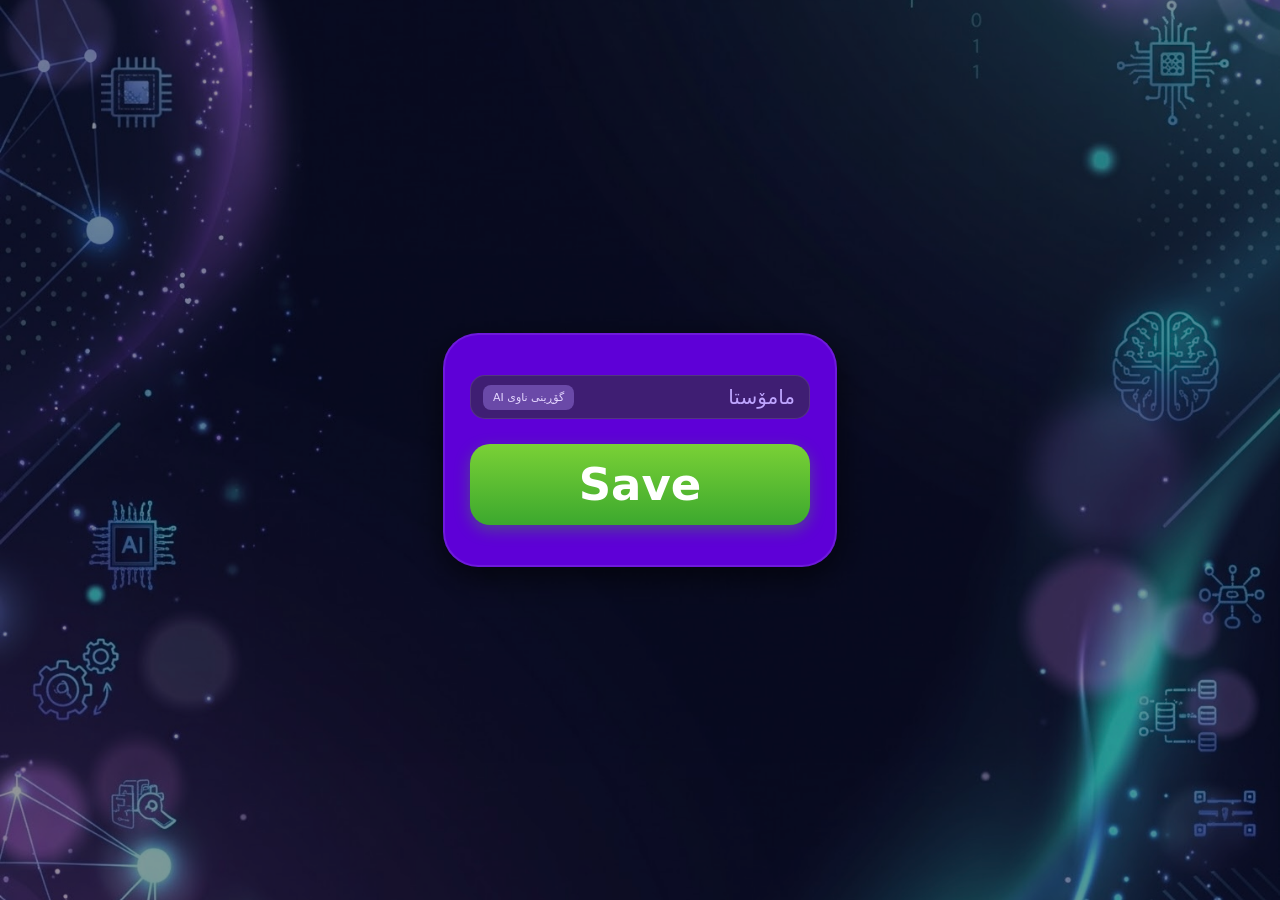
<file: ai.html>
<!DOCTYPE html>
<html lang="ckb" dir="rtl">
<head>
    <meta charset="UTF-8">
    <meta name="viewport" content="width=device-width, initial-scale=1.0">
    <title>مامۆستای AI</title>
    <link rel="stylesheet" href="ai.css">
</head>
<body>

    <!-- ١. پەنجەرەی پێشەکی بۆ دیاریکردنی ناوی مامۆستا (پێش چات) -->
    <div id="setup-container" class="setup-overlay">
        <div class="setup-box">
            <div class="input-row">
                <input type="text" id="ai-name-input" placeholder="مامۆستا">
                <div class="btn-change">گۆڕینی ناوی AI</div>
            </div>
            
            <button id="save-btn" class="save-button">Save</button>
        </div>
    </div>

    <!-- ٢. بەشی چات (کە دوای Save کردن بەدیار دەکەوێت) -->
    <div id="chat-container" class="chat-wrapper hidden">
        <header class="chat-header">
            <button class="back-btn" onclick="window.location.href='index.html'">〈</button>
            <div class="header-info">
                <span class="ai-avatar">🤖</span>
                <span id="display-ai-name" class="ai-title">مامۆستا</span>
            </div>
            <div></div> <!-- بۆ ڕێکخستنی هاوسەنگی -->
        </header>

        <div class="chat-messages" id="chat-box">
            <div class="message ai">سڵاو! من مامۆستا زیرەکەکەی تۆم لێرە. هەر پرسیارێکت هەیە لەسەر زمانی ئەڵمانی یان وانەکان لێم بپرسە.</div>
        </div>

        <div class="chat-input-area">
            <input type="text" id="message-input" placeholder="نامەیەک بنووسە...">
            <button id="send-btn">ناردن</button>
        </div>
    </div>

    <script src="ai.js"></script>
</body>
</html>
</file>
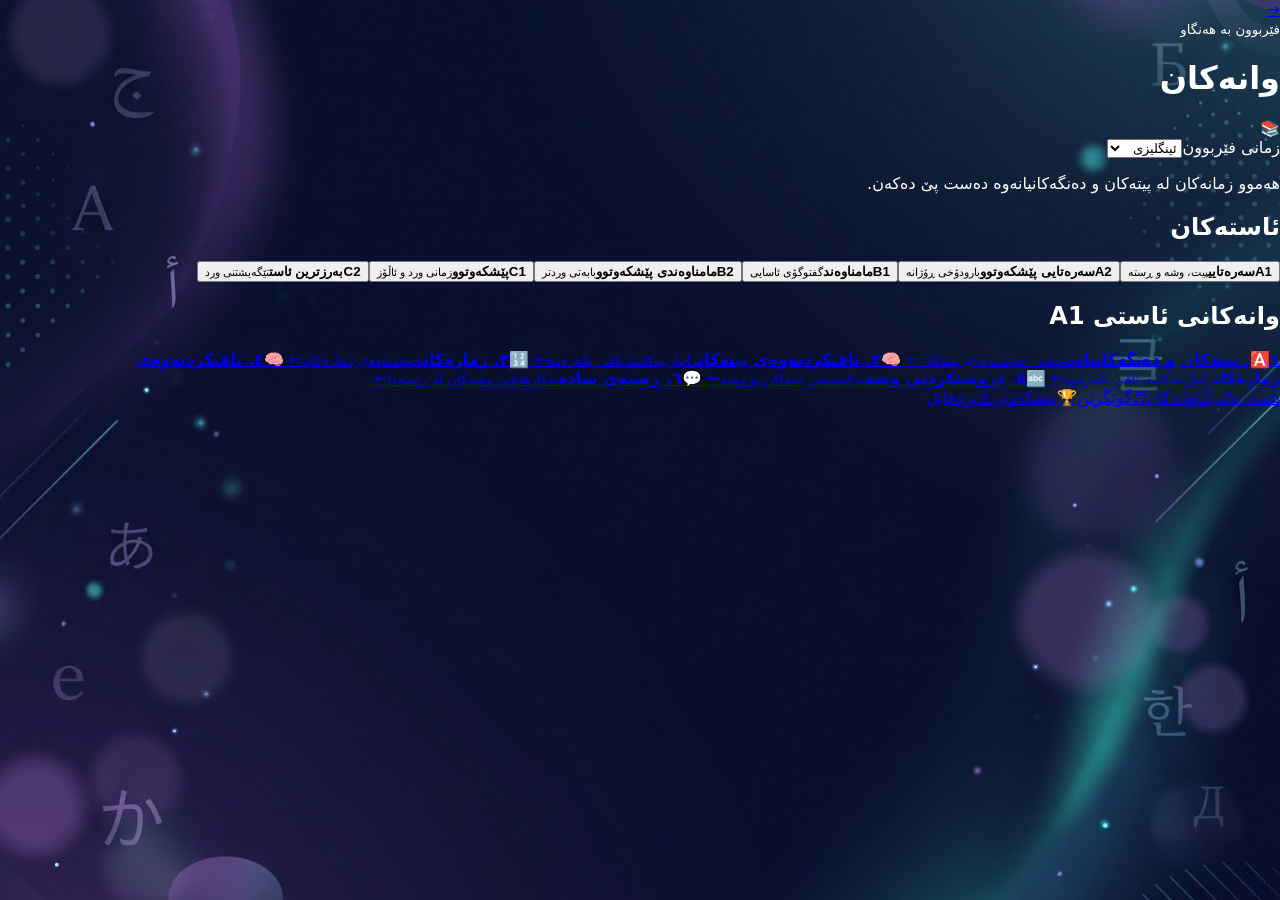
<file: lessons.html>
<!doctype html><html lang="ckb" dir="rtl"><head><meta charset="utf-8"><meta name="viewport" content="width=device-width,initial-scale=1"><title>وانەکان | زمانی من</title><link rel="stylesheet" href="style.css"></head><body>
<header class="page-header"><a class="back" href="index.html">→</a><div><small>فێربوون بە هەنگاو</small><h1>وانەکان</h1></div><span class="header-emoji">📚</span></header><main class="container page-container">
<section class="panel"><label for="language">زمانی فێربوون</label><select id="language"><option>ئینگلیزی</option><option>ئەڵمانی</option><option>عەرەبی</option><option>فارسی</option><option>فەرەنسی</option></select><p class="muted">هەموو زمانەکان لە پیتەکان و دەنگەکانیانەوە دەست پێ دەکەن.</p></section>
<h2>ئاستەکان</h2><div class="level-grid"><button class="level-card selected" data-level="A1"><b>A1</b><strong>سەرەتایی</strong><small>پیت، وشە و ڕستە</small></button><button class="level-card" data-level="A2"><b>A2</b><strong>سەرەتایی پێشکەوتوو</strong><small>بارودۆخی ڕۆژانە</small></button><button class="level-card" data-level="B1"><b>B1</b><strong>مامناوەند</strong><small>گفتوگۆی ئاسایی</small></button><button class="level-card" data-level="B2"><b>B2</b><strong>مامناوەندی پێشکەوتوو</strong><small>بابەتی وردتر</small></button><button class="level-card" data-level="C1"><b>C1</b><strong>پێشکەوتوو</strong><small>زمانی ورد و ئاڵۆز</small></button><button class="level-card" data-level="C2"><b>C2</b><strong>بەرزترین ئاست</strong><small>تێگەیشتنی ورد</small></button></div>
<h2>وانەکانی ئاستی <span id="level-label">A1</span></h2>
<div id="lesson-list">
    <a class="lesson-row" href="listening.html"><span class="lesson-symbol">🅰️</span><span><strong>١. پیتەکان و دەنگەکانیان</strong><small>چۆنیەتی خوێندنەوەی پیتەکان</small></span><span class="row-arrow">←</span></a>
    <a class="lesson-row" href="quiz.html"><span class="lesson-symbol">🧠</span><span><strong>٢. تاقیکردنەوەی پیتەکان</strong><small>زانیارییەکانت تاقی بکەرەوە</small></span><span class="row-arrow">←</span></a>
    <a class="lesson-row" href="listening.html"><span class="lesson-symbol">🔢</span><span><strong>٣. ژمارەکان</strong><small>خوێندنەوەی ژمارەکان</small></span><span class="row-arrow">←</span></a>
    <a class="lesson-row" href="quiz.html"><span class="lesson-symbol">🧠</span><span><strong>٤. تاقیکردنەوەی ژمارەکان</strong><small>زانیارییەکانت تاقی بکەرەوە</small></span><span class="row-arrow">←</span></a>
    <a class="lesson-row" href="listening.html"><span class="lesson-symbol">🔤</span><span><strong>٥. دروستکردنی وشە</strong><small>یەکخستنی پیتەکان بۆ وشە</small></span><span class="row-arrow">←</span></a>
    <a class="lesson-row" href="listening.html"><span class="lesson-symbol">💬</span><span><strong>٦. ڕستەی سادە</strong><small>بەکارهێنانی وشەکان لە ڕستەدا</small></span><span class="row-arrow">←</span></a>
</div>
</main><nav class="bottom-nav"><a href="index.html"><span>⌂</span>سەرەکی</a><a class="active" href="lessons.html"><span>▤</span>وانەکان</a><a href="listening.html"><span>♬</span>گوێگرتن</a><a href="progress.html"><span>🏆</span>پێشکەوتن</a><a href="profile.html"><span>♙</span>پڕۆفایل</a></nav><script src="app.js"></script></body></html>
</file>
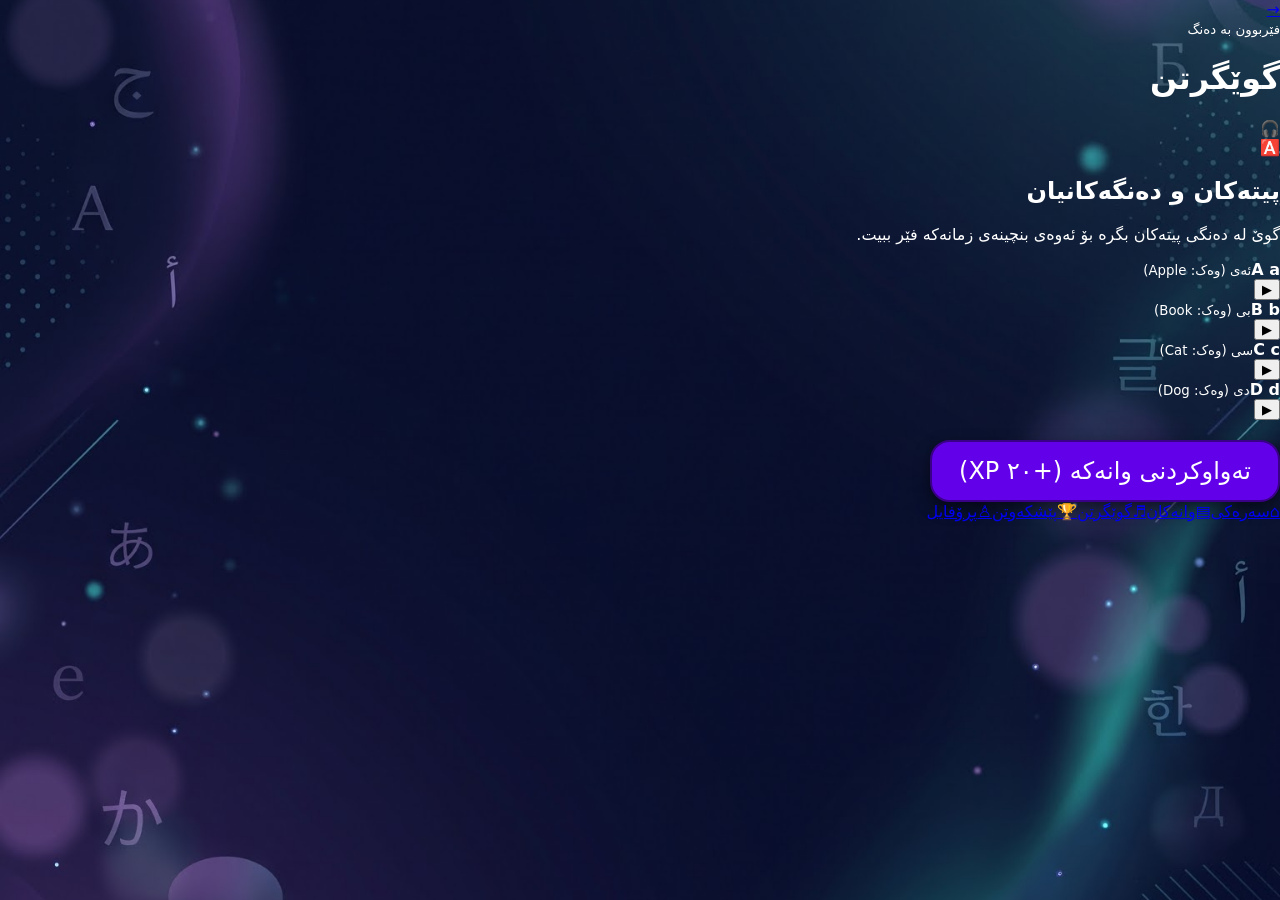
<file: listening.html>
<!doctype html><html lang="ckb" dir="rtl"><head><meta charset="utf-8"><meta name="viewport" content="width=device-width,initial-scale=1"><title>گوێگرتن | زمانی من</title><link rel="stylesheet" href="style.css"></head><body>
<header class="page-header"><a class="back" href="lessons.html">→</a><div><small>فێربوون بە دەنگ</small><h1>گوێگرتن</h1></div><span class="header-emoji">🎧</span></header>
<main class="container page-container">
<section class="audio-hero"><div class="headphones">🅰️</div><h2>پیتەکان و دەنگەکانیان</h2><p>گوێ لە دەنگی پیتەکان بگرە بۆ ئەوەی بنچینەی زمانەکە فێر ببیت.</p></section>
<section class="panel">
<div class="audio-row"><div><strong>A a</strong><small>ئەی (وەک: Apple)</small></div><button class="play-btn" data-say="A">▶</button></div>
<div class="audio-row"><div><strong>B b</strong><small>بی (وەک: Book)</small></div><button class="play-btn" data-say="B">▶</button></div>
<div class="audio-row"><div><strong>C c</strong><small>سی (وەک: Cat)</small></div><button class="play-btn" data-say="C">▶</button></div>
<div class="audio-row"><div><strong>D d</strong><small>دی (وەک: Dog)</small></div><button class="play-btn" data-say="D">▶</button></div>
<button id="finish-listening" class="btn btn-primary full" style="margin-top: 20px;">تەواوکردنی وانەکە (+٢٠ XP)</button>
</section>
</main>
<nav class="bottom-nav"><a href="index.html"><span>⌂</span>سەرەکی</a><a href="lessons.html"><span>▤</span>وانەکان</a><a class="active" href="listening.html"><span>♬</span>گوێگرتن</a><a href="progress.html"><span>🏆</span>پێشکەوتن</a><a href="profile.html"><span>♙</span>پڕۆفایل</a></nav>
<script src="app.js"></script></body></html>
</file>
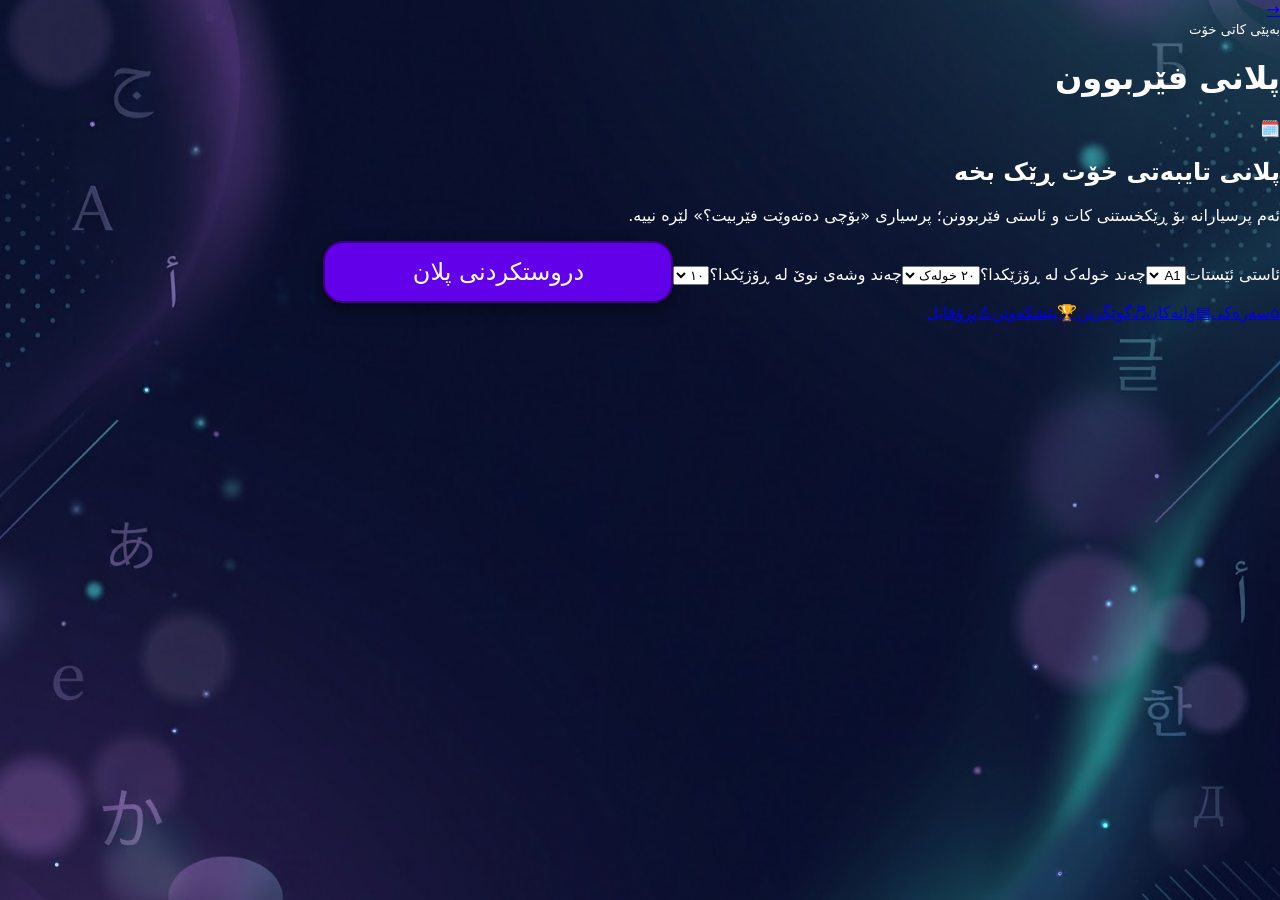
<file: plan.html>
<!doctype html><html lang="ckb" dir="rtl"><head><meta charset="utf-8"><meta name="viewport" content="width=device-width,initial-scale=1"><title>پلانی فێربوون | زمانی من</title><link rel="stylesheet" href="style.css"></head><body><header class="page-header"><a class="back" href="index.html">→</a><div><small>بەپێی کاتی خۆت</small><h1>پلانی فێربوون</h1></div><span class="header-emoji">🗓️</span></header><main class="container page-container"><section class="panel"><h2>پلانی تایبەتی خۆت ڕێک بخە</h2><p class="muted">ئەم پرسیارانە بۆ ڕێکخستنی کات و ئاستی فێربوونن؛ پرسیاری «بۆچی دەتەوێت فێربیت؟» لێرە نییە.</p><form id="plan-form"><label for="current-level">ئاستی ئێستات</label><select id="current-level"><option>A1</option><option>A2</option><option>B1</option><option>B2</option><option>C1</option><option>C2</option></select><label for="daily-time">چەند خولەک لە ڕۆژێکدا؟</label><select id="daily-time"><option value="10">١٠ خولەک</option><option value="20" selected>٢٠ خولەک</option><option value="30">٣٠ خولەک</option><option value="45">٤٥ خولەک</option><option value="60">٦٠ خولەک</option></select><label for="daily-words">چەند وشەی نوێ لە ڕۆژێکدا؟</label><select id="daily-words"><option>٥</option><option selected>١٠</option><option>١٥</option><option>٢٠</option></select><button class="btn btn-primary full" type="submit">دروستکردنی پلان</button></form><div id="plan-result" class="result-box" hidden></div></section></main><nav class="bottom-nav"><a href="index.html"><span>⌂</span>سەرەکی</a><a href="lessons.html"><span>▤</span>وانەکان</a><a href="listening.html"><span>♬</span>گوێگرتن</a><a href="progress.html"><span>🏆</span>پێشکەوتن</a><a class="active" href="profile.html"><span>♙</span>پڕۆفایل</a></nav><script src="app.js"></script></body></html>
</file>
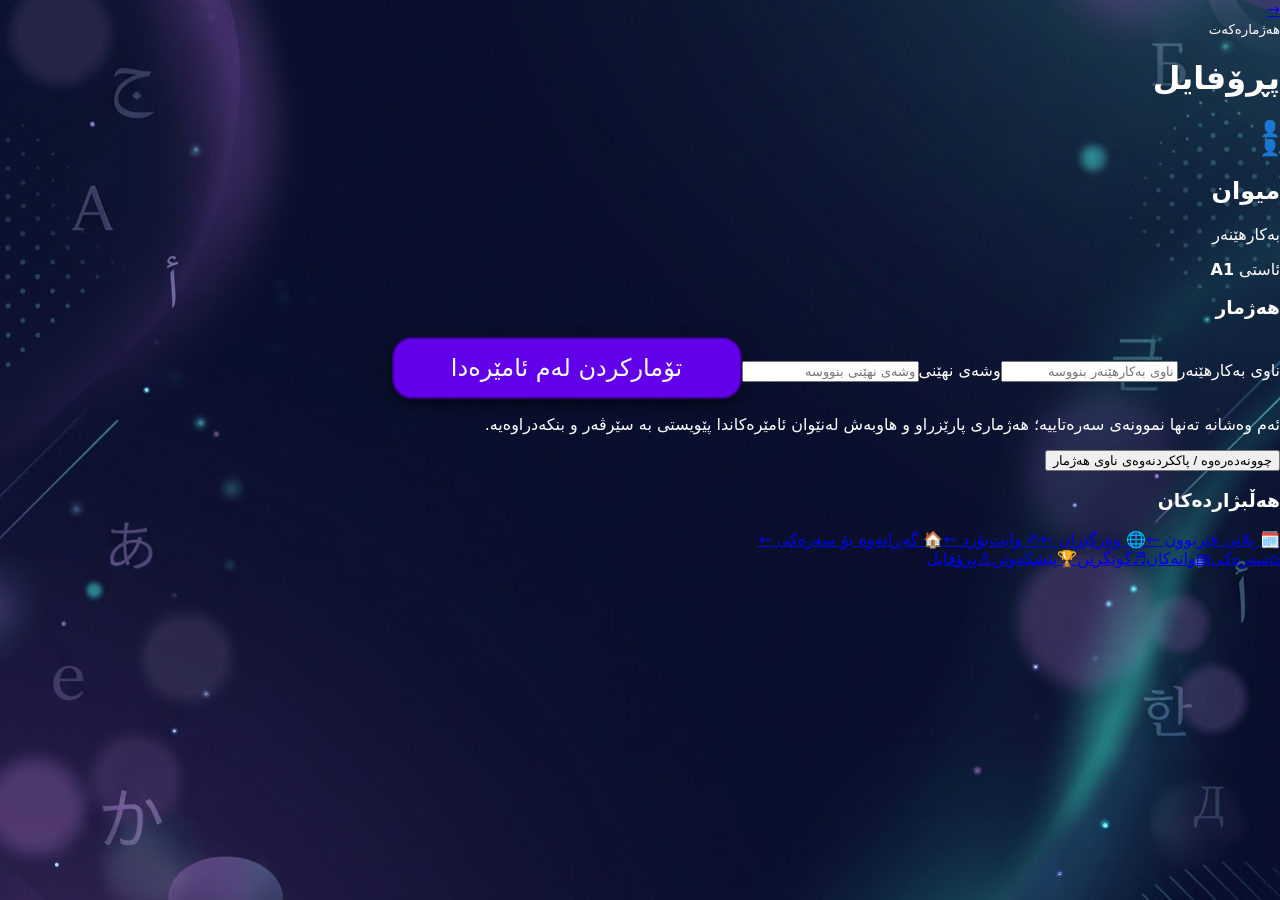
<file: profile.html>
<!doctype html><html lang="ckb" dir="rtl"><head><meta charset="utf-8"><meta name="viewport" content="width=device-width,initial-scale=1"><title>پڕۆفایل | زمانی من</title><link rel="stylesheet" href="style.css"></head><body><header class="page-header"><a class="back" href="index.html">→</a><div><small>هەژمارەکەت</small><h1>پڕۆفایل</h1></div><span class="header-emoji">👤</span></header><main class="container page-container"><section class="profile-card"><div class="profile-avatar">👤</div><h2 id="profile-name">میوان</h2><p>بەکارهێنەر</p><span class="pill">ئاستی <b id="profile-level">A1</b></span></section><section class="panel"><h3>هەژمار</h3><form id="login-form"><label for="username">ناوی بەکارهێنەر</label><input id="username" autocomplete="username" required minlength="3" placeholder="ناوی بەکارهێنەر بنووسە"><label for="password">وشەی نهێنی</label><input id="password" type="password" autocomplete="current-password" required minlength="4" placeholder="وشەی نهێنی بنووسە"><button class="btn btn-primary full" type="submit">تۆمارکردن لەم ئامێرەدا</button><p class="muted">ئەم وەشانە تەنها نموونەی سەرەتاییە؛ هەژماری پارێزراو و هاوبەش لەنێوان ئامێرەکاندا پێویستی بە سێرڤەر و بنکەدراوەیە.</p></form><button class="btn btn-outline full" id="logout">چوونەدەرەوە / پاککردنەوەی ناوی هەژمار</button></section><section class="panel"><h3>هەڵبژاردەکان</h3><a class="settings-row" href="plan.html">🗓️ پلانی فێربوون <span>←</span></a><a class="settings-row" href="translator.html">🌐 وەرگێڕان <span>←</span></a><a class="settings-row" href="whiteboard.html">✍️ وایت‌بۆرد <span>←</span></a><a class="settings-row" href="index.html">🏠 گەڕانەوە بۆ سەرەکی <span>←</span></a></section></main><nav class="bottom-nav"><a href="index.html"><span>⌂</span>سەرەکی</a><a href="lessons.html"><span>▤</span>وانەکان</a><a href="listening.html"><span>♬</span>گوێگرتن</a><a href="progress.html"><span>🏆</span>پێشکەوتن</a><a class="active" href="profile.html"><span>♙</span>پڕۆفایل</a></nav><script src="app.js"></script></body></html>
</file>
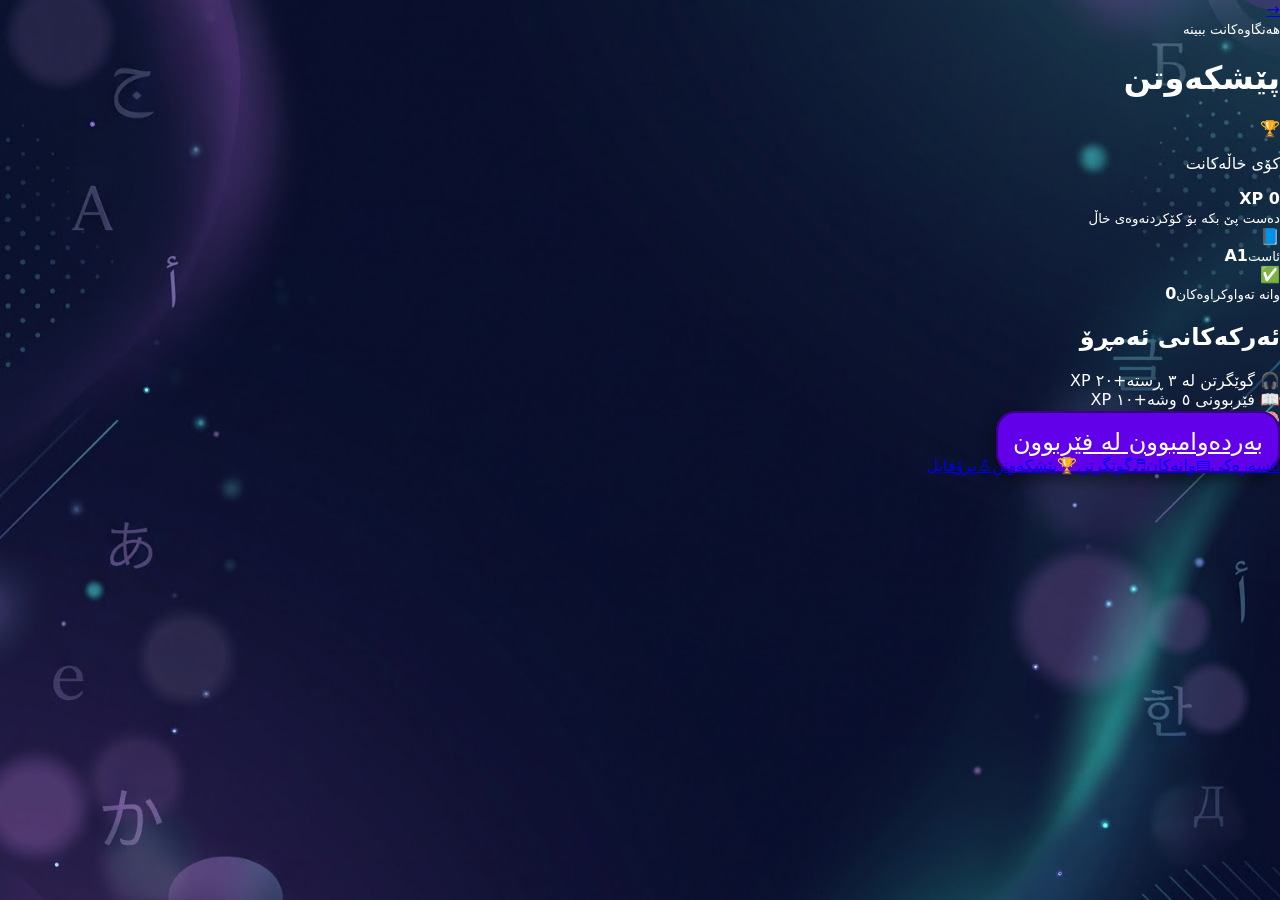
<file: progress.html>
<!doctype html><html lang="ckb" dir="rtl"><head><meta charset="utf-8"><meta name="viewport" content="width=device-width,initial-scale=1"><title>پێشکەوتن | زمانی من</title><link rel="stylesheet" href="style.css"></head><body><header class="page-header"><a class="back" href="index.html">→</a><div><small>هەنگاوەکانت ببینە</small><h1>پێشکەوتن</h1></div><span class="header-emoji">🏆</span></header><main class="container page-container"><section class="progress-hero"><p>کۆی خاڵەکانت</p><strong id="points-big">0 XP</strong><div class="progress-track"><span id="progress-fill"></span></div><small id="progress-copy">دەست پێ بکە بۆ کۆکردنەوەی خاڵ</small></section><section class="stats-grid"><article class="stat-card"><span class="stat-icon">📘</span><div><small>ئاست</small><strong id="progress-level">A1</strong></div></article><article class="stat-card"><span class="stat-icon">✅</span><div><small>وانە تەواوکراوەکان</small><strong id="lessons-done">0</strong></div></article></section><h2>ئەرکەکانی ئەمڕۆ</h2><div class="check-row"><span>🎧 گوێگرتن لە ٣ ڕستە</span><span class="pill">+٢٠ XP</span></div><div class="check-row"><span>📖 فێربوونی ٥ وشە</span><span class="pill">+١٠ XP</span></div><div class="check-row"><span>🧠 تاقیکردنەوەی کورت</span><span class="pill">+١٥ XP</span></div><a class="btn btn-primary full" href="lessons.html">بەردەوامبوون لە فێربوون</a></main><nav class="bottom-nav"><a href="index.html"><span>⌂</span>سەرەکی</a><a href="lessons.html"><span>▤</span>وانەکان</a><a href="listening.html"><span>♬</span>گوێگرتن</a><a class="active" href="progress.html"><span>🏆</span>پێشکەوتن</a><a href="profile.html"><span>♙</span>پڕۆفایل</a></nav><script src="app.js"></script></body></html>
</file>
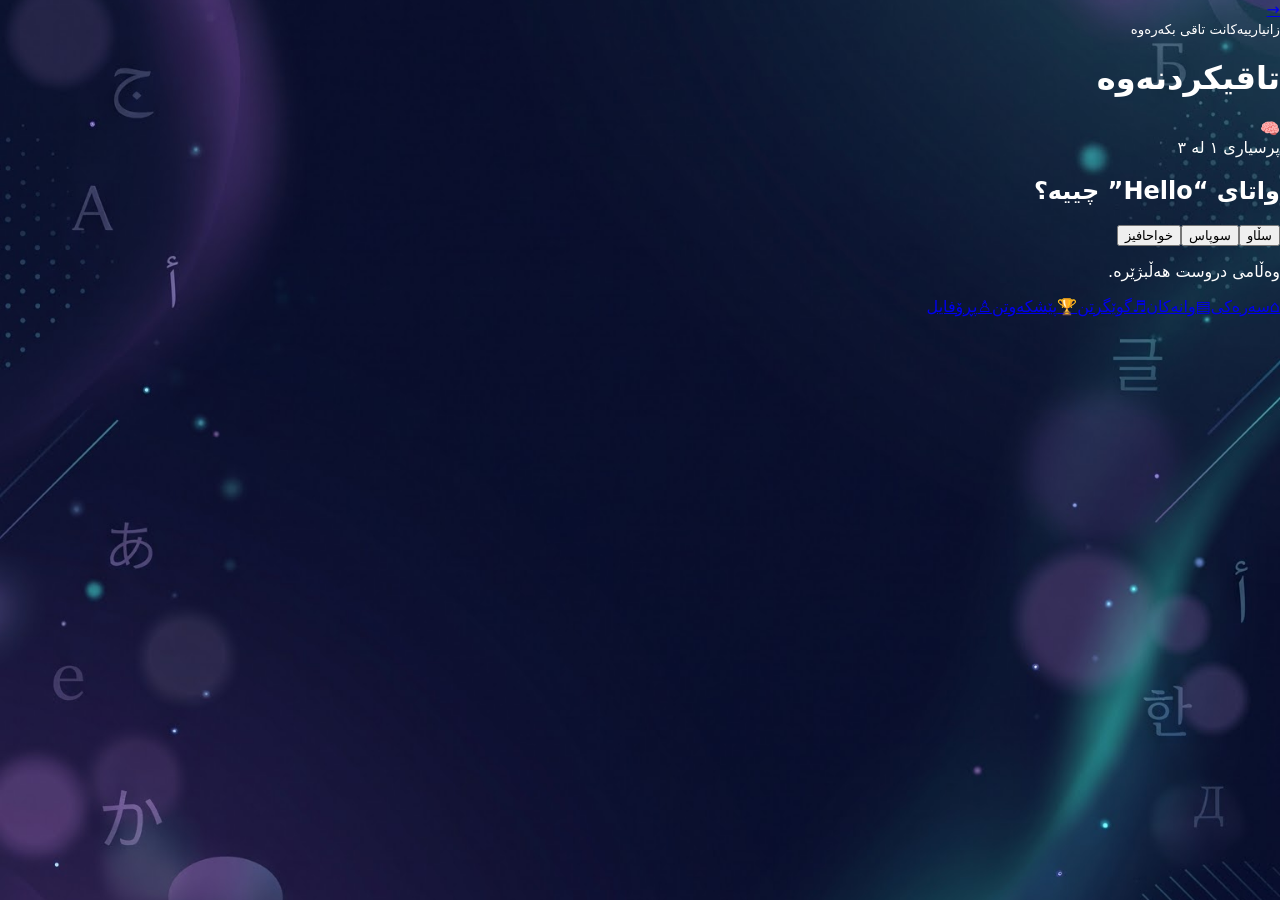
<file: quiz.html>
<!doctype html><html lang="ckb" dir="rtl"><head><meta charset="utf-8"><meta name="viewport" content="width=device-width,initial-scale=1"><title>تاقیکردنەوە | زمانی من</title><link rel="stylesheet" href="style.css"></head><body><header class="page-header"><a class="back" href="index.html">→</a><div><small>زانیارییەکانت تاقی بکەرەوە</small><h1>تاقیکردنەوە</h1></div><span class="header-emoji">🧠</span></header><main class="container page-container"><section class="panel quiz-panel"><span class="pill">پرسیاری ١ لە ٣</span><h2>واتای “Hello” چییە؟</h2><div class="answer-list"><button data-correct="true">سڵاو</button><button>سوپاس</button><button>خواحافیز</button></div><p id="quiz-feedback" class="muted">وەڵامی دروست هەڵبژێرە.</p><button id="next-question" class="btn btn-primary full" hidden>پرسیاری داهاتوو</button></section></main><nav class="bottom-nav"><a href="index.html"><span>⌂</span>سەرەکی</a><a class="active" href="lessons.html"><span>▤</span>وانەکان</a><a href="listening.html"><span>♬</span>گوێگرتن</a><a href="progress.html"><span>🏆</span>پێشکەوتن</a><a href="profile.html"><span>♙</span>پڕۆفایل</a></nav><script src="app.js"></script></body></html>
</file>
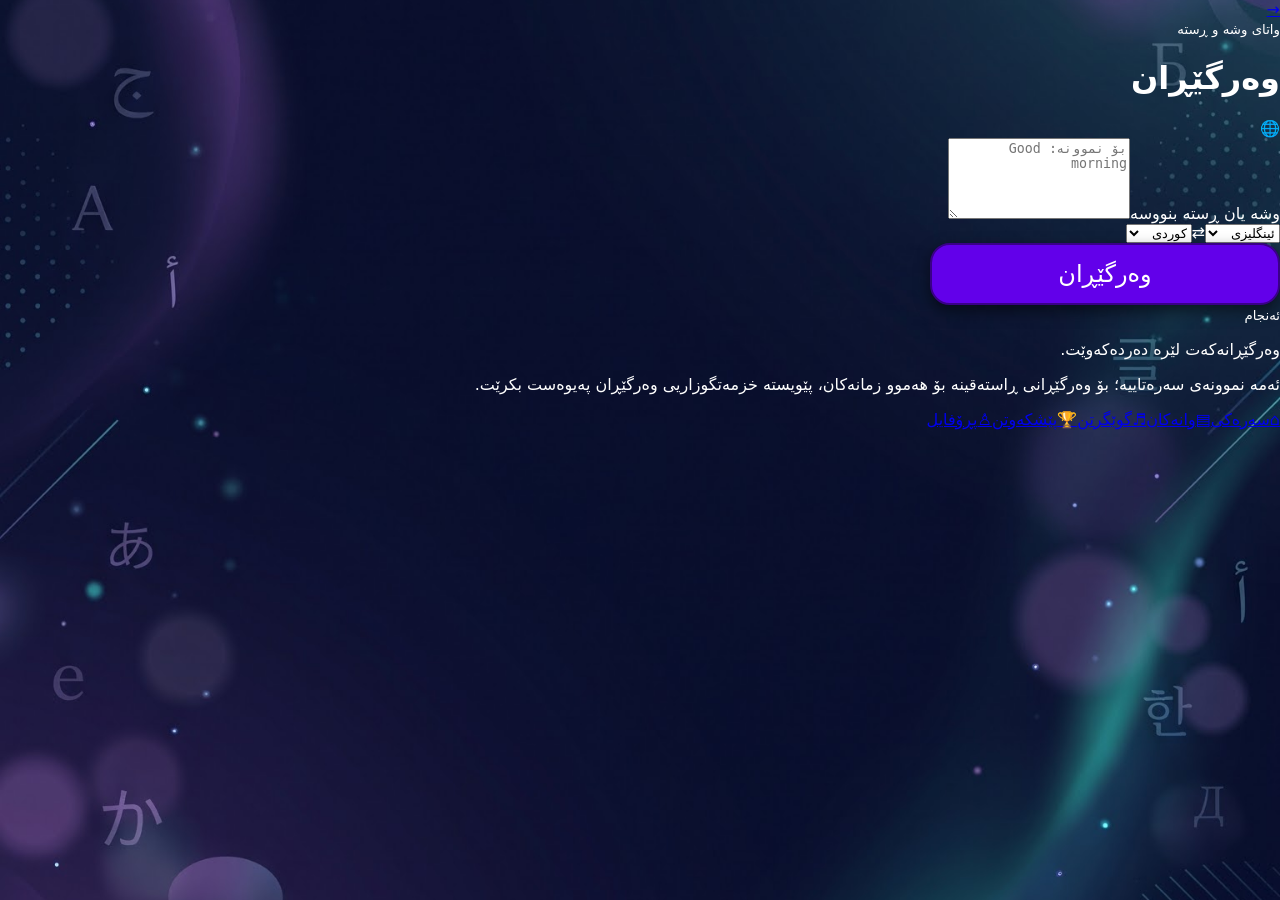
<file: translator.html>
<!doctype html><html lang="ckb" dir="rtl"><head><meta charset="utf-8"><meta name="viewport" content="width=device-width,initial-scale=1"><title>وەرگێڕان | زمانی من</title><link rel="stylesheet" href="style.css"></head><body><header class="page-header"><a class="back" href="index.html">→</a><div><small>واتای وشە و ڕستە</small><h1>وەرگێڕان</h1></div><span class="header-emoji">🌐</span></header><main class="container page-container"><section class="panel"><label for="source-text">وشە یان ڕستە بنووسە</label><textarea id="source-text" rows="5" placeholder="بۆ نموونە: Good morning"></textarea><div class="translator-controls"><select id="from-lang"><option>ئینگلیزی</option><option>ئەڵمانی</option><option>عەرەبی</option><option>فارسی</option><option>فەرەنسی</option></select><span>⇄</span><select id="to-lang"><option>کوردی</option><option>ئینگلیزی</option></select></div><button id="translate-btn" class="btn btn-primary full">وەرگێڕان</button><div class="result-box"><small>ئەنجام</small><p id="translation-result">وەرگێڕانەکەت لێرە دەردەکەوێت.</p></div><p class="muted">ئەمە نموونەی سەرەتاییە؛ بۆ وەرگێڕانی ڕاستەقینە بۆ هەموو زمانەکان، پێویستە خزمەتگوزاریی وەرگێڕان پەیوەست بکرێت.</p></section></main><nav class="bottom-nav"><a href="index.html"><span>⌂</span>سەرەکی</a><a href="lessons.html"><span>▤</span>وانەکان</a><a href="listening.html"><span>♬</span>گوێگرتن</a><a href="progress.html"><span>🏆</span>پێشکەوتن</a><a href="profile.html"><span>♙</span>پڕۆفایل</a></nav><script src="app.js"></script></body></html>
</file>
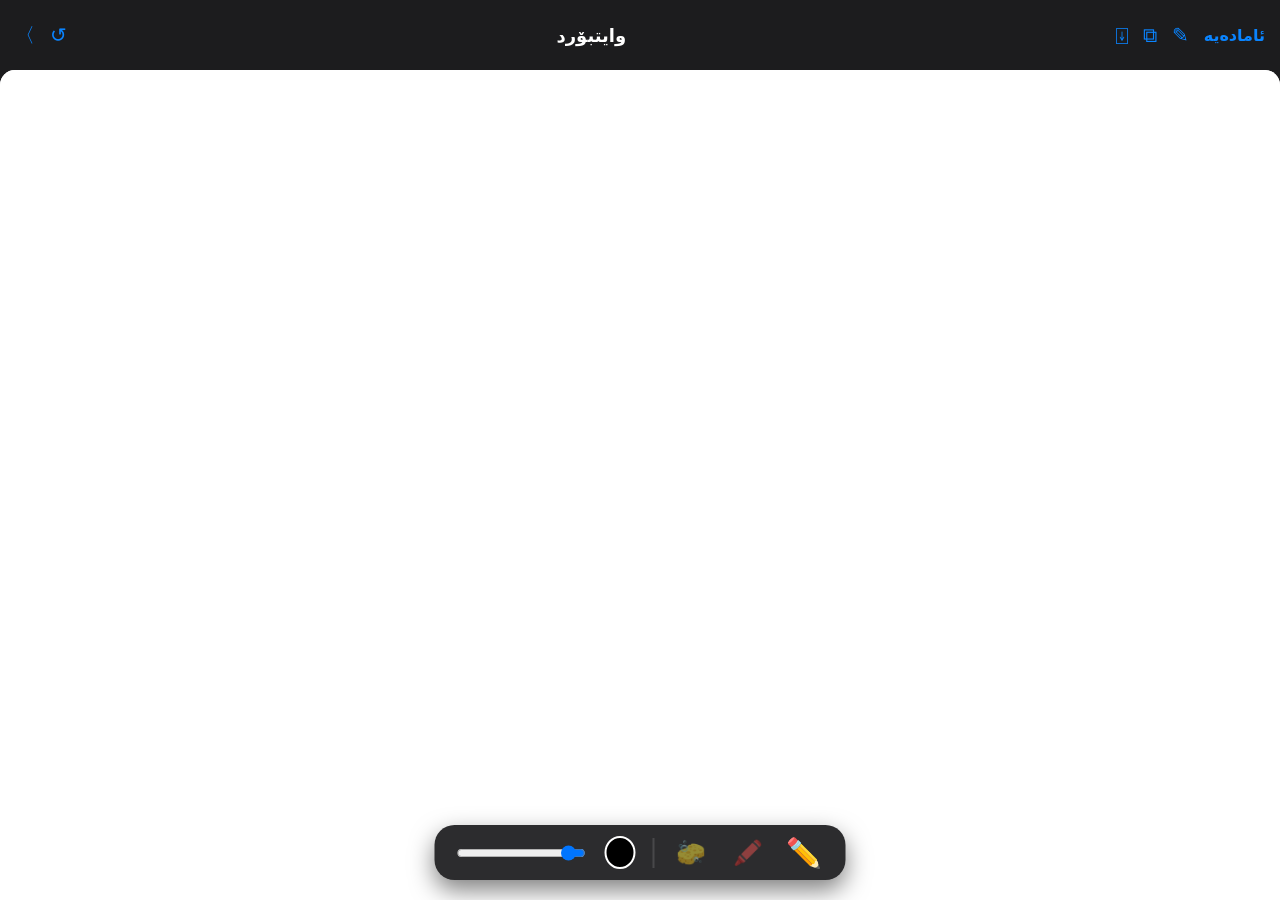
<file: whiteboard.html>
<!DOCTYPE html>
<html lang="ckb" dir="rtl">
<head>
    <meta charset="UTF-8">
    <meta name="viewport" content="width=device-width, initial-scale=1.0, maximum-scale=1.0, user-scalable=no">
    <title>وایتبۆرد</title>
    <link rel="stylesheet" href="whiteboard.css">
</head>
<body>

    <!-- نوارەی سەرەوە -->
    <header class="wb-topbar">
        <div class="wb-left">
            <button class="icon-btn">〈</button>
            <button class="icon-btn" id="undo-btn">↺</button>
        </div>
        <div class="wb-title">وایتبۆرد</div>
        <div class="wb-right">
            <button class="icon-btn">⍗</button>
            <button class="icon-btn">⧉</button>
            <button class="icon-btn">✎</button>
            <button class="text-btn">ئامادەیە</button>
        </div>
    </header>

    <!-- شاشەی وێنەکێشان -->
    <div class="canvas-container">
        <canvas id="drawing-board"></canvas>
        
        <!-- نوارەی ئامرازەکان لە خوارەوە -->
        <div class="wb-toolbar">
            <button class="tool active" data-tool="pen">✏️</button>
            <button class="tool" data-tool="marker">🖍️</button>
            <button class="tool" data-tool="eraser">🧽</button>
            <div class="divider"></div>
            <input type="color" id="color-picker" value="#000000">
            <input type="range" id="size-slider" min="1" max="50" value="5">
        </div>
    </div>

    <script src="whiteboard.js"></script>
</body>
</html>
</file>
<file: ai.css>
body, html {
    margin: 0;
    padding: 0;
    width: 100%;
    height: 100%;
    font-family: system-ui, -apple-system, sans-serif;
    background: url('bgai.jpg') no-repeat center center fixed, #11092a;
    background-size: cover;
    color: white;
    overflow: hidden;
}

/* بەشی دۆناڵی پێشەکی (Setup Box) */
.setup-overlay {
    position: fixed;
    top: 0;
    left: 0;
    width: 100%;
    height: 100%;
    display: flex;
    justify-content: center;
    align-items: center;
    background: rgba(0, 0, 0, 0.4);
    z-index: 100;
}

.setup-box {
    background-color: #5e00d7; /* مۆری تۆخ ڕێک وەک وێنەکە */
    width: 85%;
    max-width: 340px;
    padding: 40px 25px;
    border-radius: 35px;
    box-shadow: 0 10px 30px rgba(0, 0, 0, 0.6);
    text-align: center;
    border: 2px solid rgba(255, 255, 255, 0.1);
}

/* ڕیزی پڕکردنەوەی ناو */
.input-row {
    background-color: #3f1e73; /* مۆری تاریکتر بۆ ناو خانەکە */
    border-radius: 15px;
    display: flex;
    align-items: center;
    justify-content: space-between;
    padding: 8px 12px;
    margin-bottom: 25px;
    border: 1px solid rgba(255, 255, 255, 0.1);
}

#ai-name-input {
    background: none;
    border: none;
    color: white;
    font-size: 20px;
    font-family: inherit;
    outline: none;
    width: 60%;
    text-align: right;
}

#ai-name-input::placeholder {
    color: #bfa5ff;
}

.btn-change {
    background-color: #6a49a8; /* ڕەنگی مۆری ناو گۆڕینی ناو */
    color: #e5d7ff;
    font-size: 11px;
    padding: 6px 10px;
    border-radius: 8px;
    cursor: pointer;
    white-space: nowrap;
}

/* دوگمەی Save */
.save-button {
    background: linear-gradient(180deg, #7ad136 0%, #3ca82e 100%); /* سەوزی بەهێز و کەمێک کاڵ لە سەرەوە ڕێک وەک وێنەکە */
    color: white;
    border: none;
    width: 100%;
    padding: 14px 0;
    border-radius: 20px;
    font-size: 45px; /* فۆنتی گەورەی Save */
    font-family: system-ui, -apple-system, sans-serif;
    font-weight: bold;
    cursor: pointer;
    box-shadow: 0 5px 15px rgba(60, 168, 46, 0.4);
    transition: transform 0.1s ease;
}

.save-button:active {
    transform: scale(0.96);
}

/* -------------------------------------- */
/* شێوازی مۆبایلی و ڕێکخستنی چات */
.chat-wrapper {
    display: flex;
    flex-direction: column;
    height: 100vh;
}

.hidden {
    display: none !important;
}

.chat-header {
    background: rgba(94, 0, 215, 0.8);
    backdrop-filter: blur(10px);
    display: flex;
    justify-content: space-between;
    align-items: center;
    padding: 15px;
    border-bottom: 1px solid rgba(255, 255, 255, 0.1);
}

.back-btn {
    background: none;
    border: none;
    color: white;
    font-size: 22px;
    cursor: pointer;
}

.header-info {
    display: flex;
    align-items: center;
    gap: 8px;
}

.ai-avatar {
    font-size: 24px;
}

.ai-title {
    font-size: 18px;
    font-weight: bold;
}

.chat-messages {
    flex: 1;
    overflow-y: auto;
    padding: 20px;
    display: flex;
    flex-direction: column;
    gap: 15px;
}

.message {
    max-width: 75%;
    padding: 12px 16px;
    border-radius: 18px;
    font-size: 15px;
    line-height: 1.5;
}

.message.ai {
    background-color: rgba(94, 0, 215, 0.5);
    align-self: flex-start;
    border-bottom-right-radius: 4px;
}

.message.user {
    background-color: #0a84ff;
    align-self: flex-end;
    border-bottom-left-radius: 4px;
}

.chat-input-area {
    display: flex;
    padding: 15px;
    background: rgba(20, 10, 40, 0.95);
    gap: 10px;
}

#message-input {
    flex: 1;
    background: rgba(255, 255, 255, 0.1);
    border: 1px solid rgba(255, 255, 255, 0.2);
    border-radius: 20px;
    padding: 10px 15px;
    color: white;
    outline: none;
    font-size: 15px;
}

#send-btn {
    background: #6200ea;
    border: none;
    color: white;
    padding: 10px 20px;
    border-radius: 20px;
    font-weight: bold;
    cursor: pointer;
}
</file>
<file: style.css>
/* ڕێکخستنی بنەڕەتی */
body {
    margin: 0;
    padding: 0;
    font-family: system-ui, -apple-system, sans-serif;
    background: url('bg.JPG') no-repeat center center fixed, #11092a; 
    background-size: cover;
    color: white;
    direction: rtl;
    min-height: 100vh;
    overflow-x: hidden;
}

/* نوارەی سەرەوە */
.top-bar {
    display: flex;
    justify-content: space-between;
    align-items: center;
    padding: 15px 20px;
    direction: ltr; 
}

.left-icons {
    display: flex;
    gap: 10px;
}

.top-icon {
    width: 45px;
    height: 45px;
    background: #6200ea;
    border-radius: 12px;
    display: flex;
    justify-content: center;
    align-items: center;
    font-size: 24px;
    border: 2px solid #3a0088;
    box-shadow: 0 4px 10px rgba(0,0,0,0.5);
}

/* بەشی پڕۆفایل */
.profile-section {
    display: flex;
    align-items: center;
    padding: 0 20px;
    direction: ltr; 
}

.profile-pic {
    width: 60px;
    height: 60px;
    border-radius: 50%;
    overflow: hidden;
    border: 2px solid #fff;
    margin-right: 15px;
    background: #fff;
}

.profile-pic img {
    width: 100%;
    height: 100%;
}

.profile-details {
    flex: 1;
}

.username {
    margin: 0 0 5px 0;
    font-size: 22px;
    font-weight: normal;
}

/* شریتی XP */
.xp-container {
    display: flex;
    align-items: center;
    gap: 10px;
}

.xp-text {
    font-size: 14px;
    font-weight: bold;
}

.xp-bar-bg {
    width: 200px;
    height: 12px;
    background: #ffffff;
    border-radius: 10px;
    overflow: hidden;
}

.xp-fill {
    height: 100%;
    background: #6200ea;
    border-radius: 10px;
    transition: width 0.5s ease-in-out;
}

/* ناوەڕۆکی سەرەکی */
.main-content {
    display: flex;
    flex-direction: column;
    align-items: center;
    padding: 30px 40px;
    gap: 20px;
}

/* مەتاهەکە */
.maze-card {
    background: #6200ea;
    width: 100%;
    max-width: 350px;
    border-radius: 20px;
    padding: 30px 20px;
    text-align: center;
    box-shadow: 0 8px 20px rgba(0,0,0,0.5);
    border: 2px solid #3a0088;
}

.maze-text {
    margin: 15px 0 0 0;
    font-size: 16px;
    line-height: 1.6;
    font-family: inherit;
}

/* دوگمە مۆرەکان */
.btn-primary {
    background: #6200ea;
    color: white;
    border: 2px solid #3a0088;
    width: 100%;
    max-width: 350px;
    padding: 15px;
    border-radius: 20px;
    font-size: 24px;
    font-family: inherit;
    cursor: pointer;
    box-shadow: 0 6px 15px rgba(0,0,0,0.5);
}

.big-btn {
    font-size: 40px;
    padding: 20px;
}

/* دوگمەکانی خوارەوە (AI و وایت بۆرد) */
.bottom-tools {
    display: flex;
    justify-content: space-between;
    width: 100%;
    max-width: 350px;
    margin-top: 10px;
}

.side-btn {
    background: #6200ea;
    border: 2px solid #3a0088;
    color: white;
    border-radius: 15px;
    width: 60px;
    height: 60px;
    display: flex;
    justify-content: center;
    align-items: center;
    font-size: 28px;
    cursor: pointer;
    box-shadow: 0 4px 10px rgba(0,0,0,0.5);
    transition: transform 0.2s;
}

.side-btn:active {
    transform: scale(0.90);
}
</file>
<file: whiteboard.css>
/* ڕێکخستنی گشتی بۆ ڕێگریکردن لە جووڵەی شاشە کاتێک وێنە دەکێشیت */
body, html {
    margin: 0;
    padding: 0;
    width: 100%;
    height: 100%;
    overflow: hidden;
    font-family: system-ui, -apple-system, sans-serif;
    background-color: #1c1c1e; /* ڕەنگی تاریکی دەوروبەر */
}

/* نوارەی سەرەوە */
.wb-topbar {
    display: flex;
    justify-content: space-between;
    align-items: center;
    background-color: #1c1c1e;
    padding: 10px 15px;
    height: 50px;
    direction: ltr; /* بۆ ئەوەی دوگمەکانی گەڕانەوە بچنە چەپ */
}

.wb-title {
    color: white;
    font-size: 18px;
    font-weight: bold;
}

.wb-left, .wb-right {
    display: flex;
    gap: 15px;
    align-items: center;
}

.icon-btn, .text-btn {
    background: none;
    border: none;
    color: #0a84ff; /* شینی ئایفۆن */
    font-size: 20px;
    cursor: pointer;
    padding: 0;
}

.text-btn {
    font-size: 16px;
    font-weight: bold;
    font-family: inherit;
}

/* بەشی وایتبۆردەکە */
.canvas-container {
    position: relative;
    width: 100%;
    height: calc(100vh - 70px);
    background-color: #ffffff;
    border-top-left-radius: 15px;
    border-top-right-radius: 15px;
    overflow: hidden;
}

canvas {
    display: block;
    width: 100%;
    height: 100%;
    touch-action: none; /* زۆر گرنگە بۆ ئەوەی پەنجە کار بکات لە مۆبایل */
}

/* نوارەی ئامرازەکانی خوارەوە */
.wb-toolbar {
    position: absolute;
    bottom: 20px;
    left: 50%;
    transform: translateX(-50%);
    background-color: #2c2c2e;
    border-radius: 20px;
    padding: 10px 20px;
    display: flex;
    align-items: center;
    gap: 15px;
    box-shadow: 0 10px 25px rgba(0,0,0,0.5);
}

.tool {
    background: none;
    border: none;
    font-size: 24px;
    cursor: pointer;
    transition: transform 0.2s;
    opacity: 0.5;
}

.tool.active {
    opacity: 1;
    transform: scale(1.2);
}

.divider {
    width: 2px;
    height: 30px;
    background-color: #48484a;
}

#color-picker {
    border: none;
    width: 35px;
    height: 35px;
    border-radius: 50%;
    overflow: hidden;
    cursor: pointer;
    background: none;
}

#color-picker::-webkit-color-swatch-wrapper {
    padding: 0;
}

#color-picker::-webkit-color-swatch {
    border: 2px solid #fff;
    border-radius: 50%;
}
</file>
